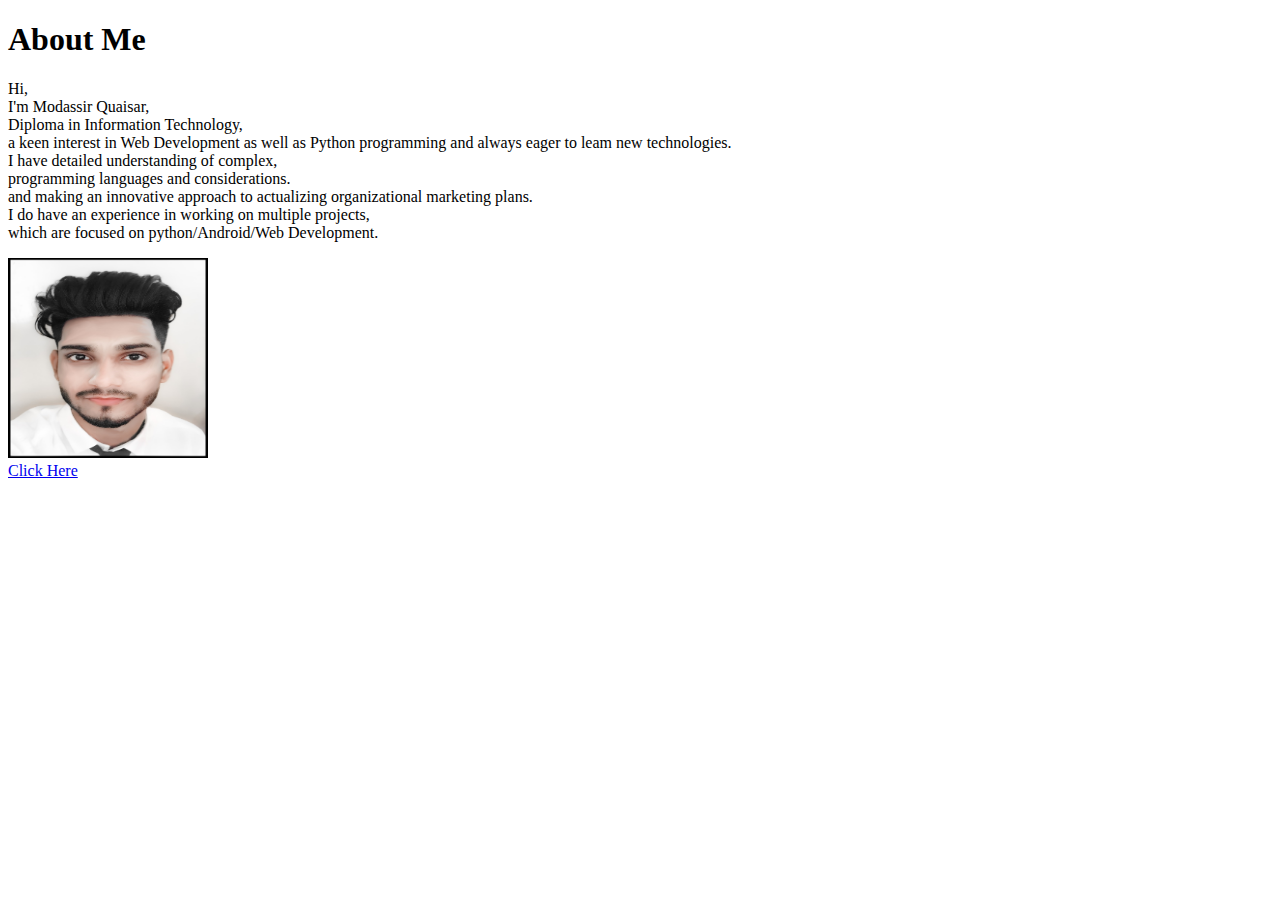
<file: index.html>
<!DOCTYPE html>
<html lang="en">
<head>
  <meta charset="UTF-8">
  <meta name="viewport" content="width=device-width, initial-scale=1.0">
  <title>About Me</title>
</head>
<body>
  <h1>About Me</h1>
  <p>Hi, <br>I'm Modassir Quaisar, <br> Diploma in Information Technology, <br> a keen interest in Web Development as well as Python programming and always eager to leam new technologies. <br>I have detailed understanding of complex, <br> programming languages and considerations. <br>and making an innovative approach to actualizing organizational marketing plans. <br>I do have an experience in working on multiple projects, <br>which are focused on python/Android/Web Development.</p>
  <img src="/my pic.jpg" alt="My pic" width="200px" height="200px"><br>
  <a href="my pic.jpg">Click Here</a>
</body>
</html>
</file>
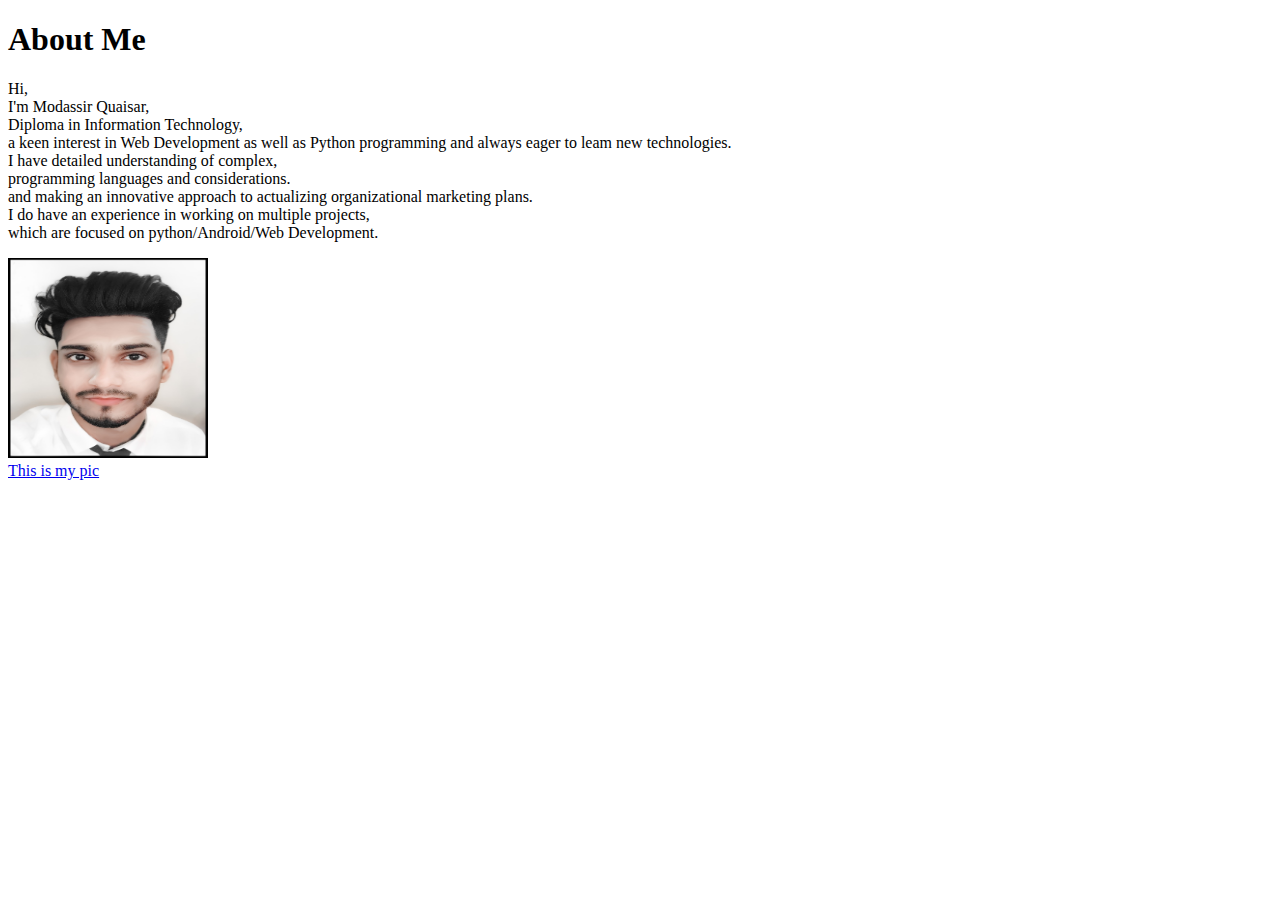
<file: task-1/index.html>
<!DOCTYPE html>
<html lang="en">
<head>
  <meta charset="UTF-8">
  <meta name="viewport" content="width=device-width, initial-scale=1.0">
  <title>About Me</title>
</head>
<body>
  <h1>About Me</h1>
  <p>Hi, <br>I'm Modassir Quaisar, <br> 
    Diploma in Information Technology,<br> 
    a keen interest in Web Development as well as Python programming and always eager to leam new technologies. <br>
    I have detailed understanding of complex, <br> 
    programming languages and considerations. <br>
    and making an innovative approach to actualizing organizational marketing plans. <br>
    I do have an experience in working on multiple projects, <br>
    which are focused on python/Android/Web Development.</p>
    <img src="/task-1/my pic.jpg" alt="my pic" width="200" height="200">
    <a href="/task-1/my pic.jpg"><br>This is my pic</a>
    </body>
    </html>
</file>
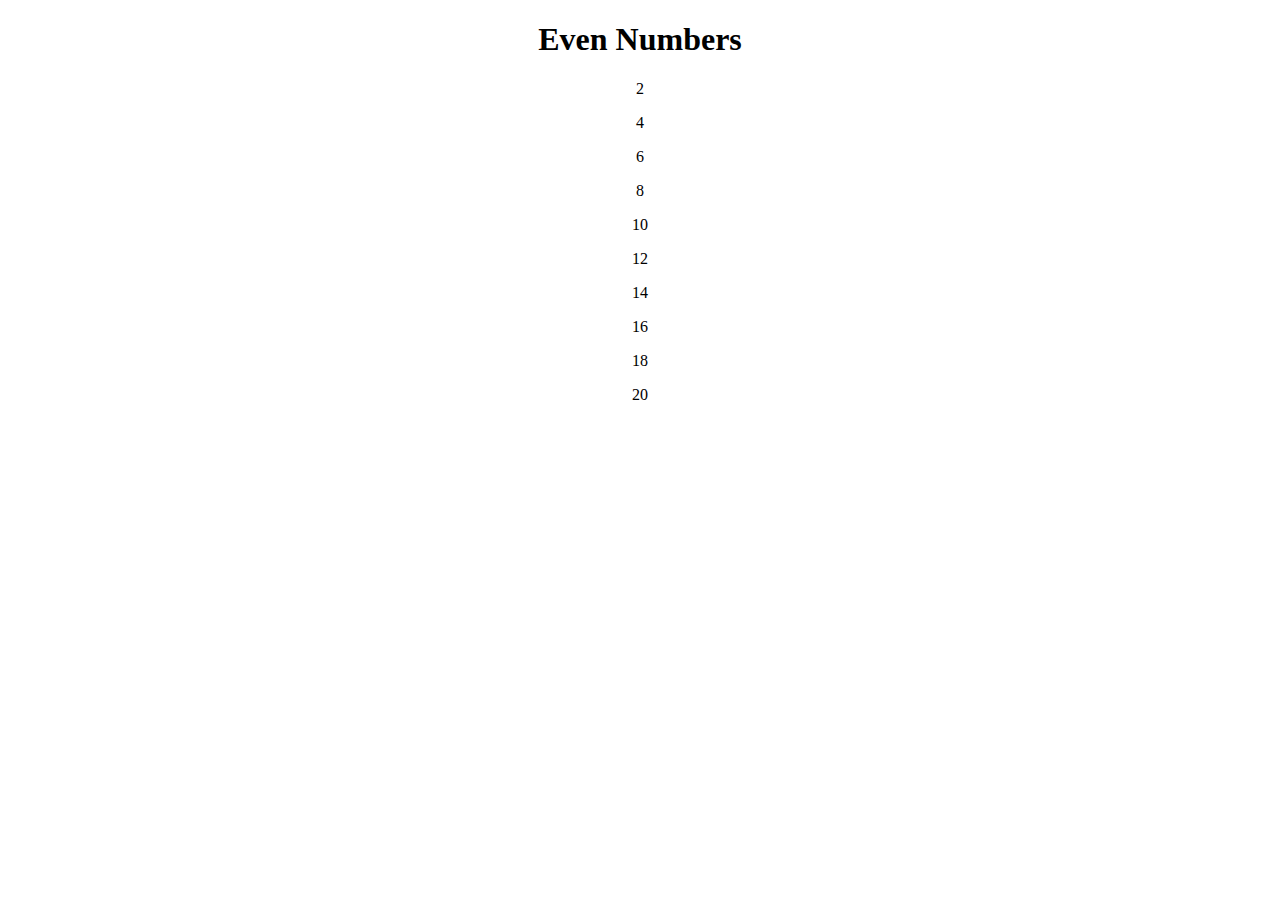
<file: javascript/assignment-1.html>
<!DOCTYPE html>
<html lang="en">
<head>
  <meta charset="UTF-8">
  <meta name="viewport" content="width=device-width, initial-scale=1.0">
  <title>Even Numbers Example</title>
</head>
<body>
  <center>
  <h1>Even Numbers</h1>
  <div id="evenNumbersList"></div>

  <script>
    const numbers = [1, 2, 3, 4, 5, 6, 7, 8, 9, 10,11,12,13,14,15,16,17,18,19,20];
    const evenNumbersList = document.getElementById('evenNumbersList');

    for (let i = 0; i < numbers.length; i++) {
      if (numbers[i] % 2 === 0) {
        const evenNumberElement = document.createElement('p');
        evenNumberElement.textContent = numbers[i];
        evenNumbersList.appendChild(evenNumberElement);
      }
    }
  </script>
  </center>
</body>
</html>
</file>
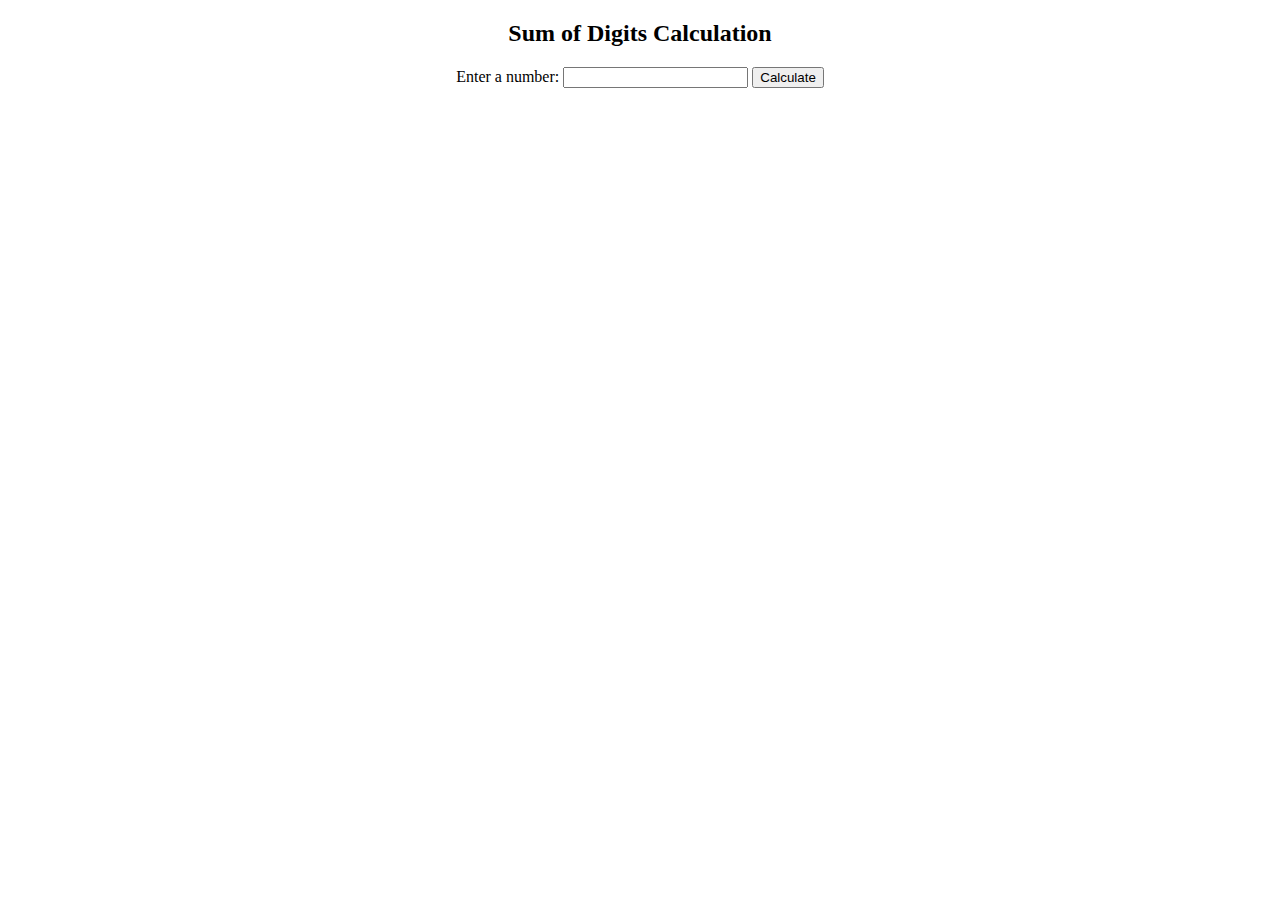
<file: javascript/assignment-2.html>
<!DOCTYPE html>
<html>
  <body>
    <center>
    <h2>Sum of Digits Calculation</h2>
    <label for="number">Enter a number: </label>
    <input type="number" id="number" />
    <button onclick="calculateSum()">Calculate</button>
    <p id="result"></p>

    <script>
      function calculateSum() {
        let number = parseInt(document.getElementById("number").value);
        let sum = 0;
        while (number > 0) {
          let digit = number % 10;
          sum += digit; 
          number = Math.floor(number / 10);
        }
        document.getElementById("result").innerHTML = "Sum of digits: " + sum;
      }
    </script>
    </center>
  </body>
</html>
</file>
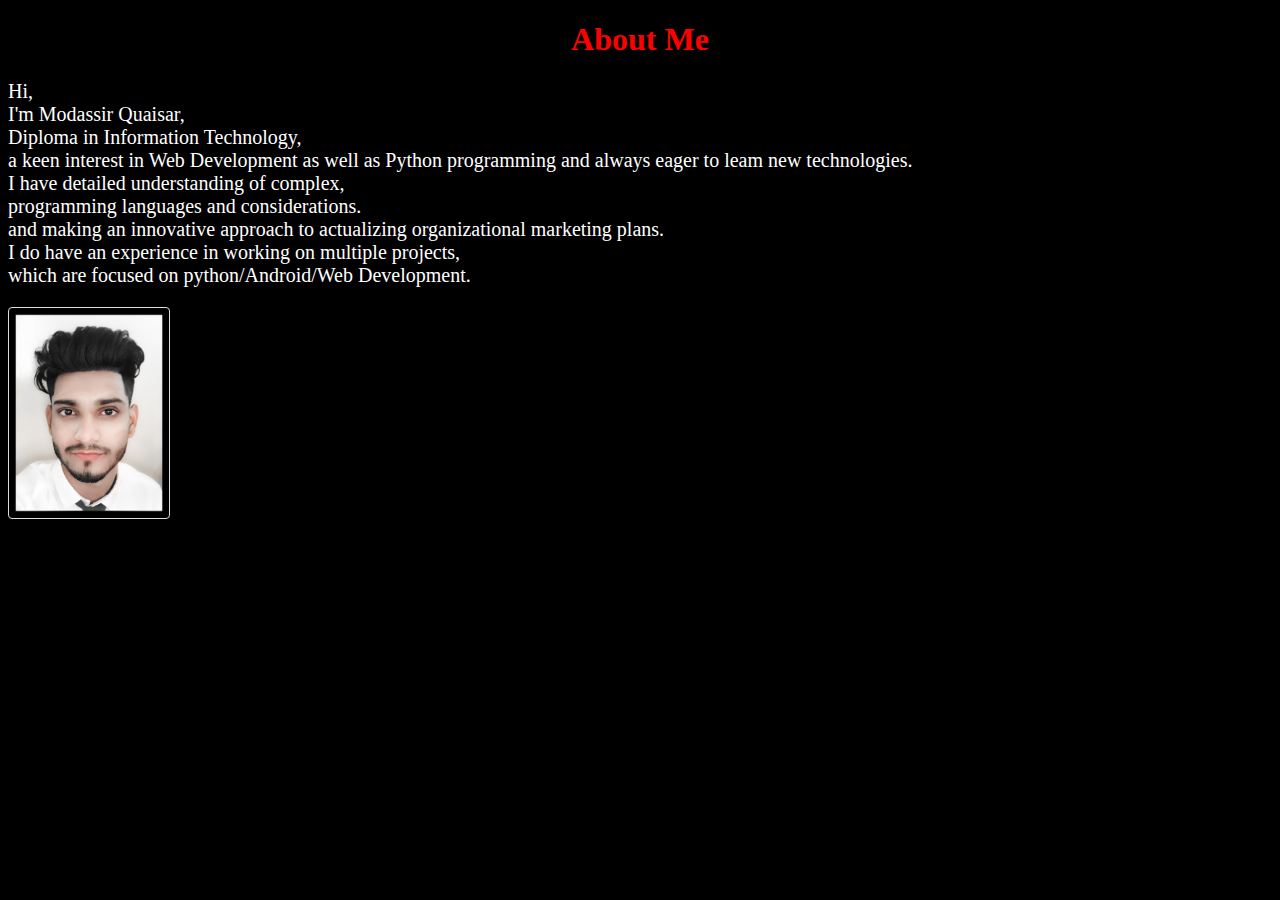
<file: task-2/task-2.html>
<!DOCTYPE html>
<html>
<head>
<style>
body {
  background-color: black;
}

h1 {
  color: red;
  text-align: center;
}

p {
  color: white;
  font-family: verdana;
  font-size: 20px;
}
img {
  border: 1px solid #ddd;
  border-radius: 4px;
  padding: 5px;
  width: 150px;
}
</style>
</head>
<body>
  <h1>About Me</h1>
  <p>Hi, <br>I'm Modassir Quaisar, <br> 
    Diploma in Information Technology,<br> 
    a keen interest in Web Development as well as Python programming and always eager to leam new technologies. <br>
    I have detailed understanding of complex, <br> 
    programming languages and considerations. <br>
    and making an innovative approach to actualizing organizational marketing plans. <br>
    I do have an experience in working on multiple projects, <br>
    which are focused on python/Android/Web Development.</p>
    <img src="/task-1/my pic.jpg" alt="my pic" width="200" height="200">
</body>
</html>
</file>
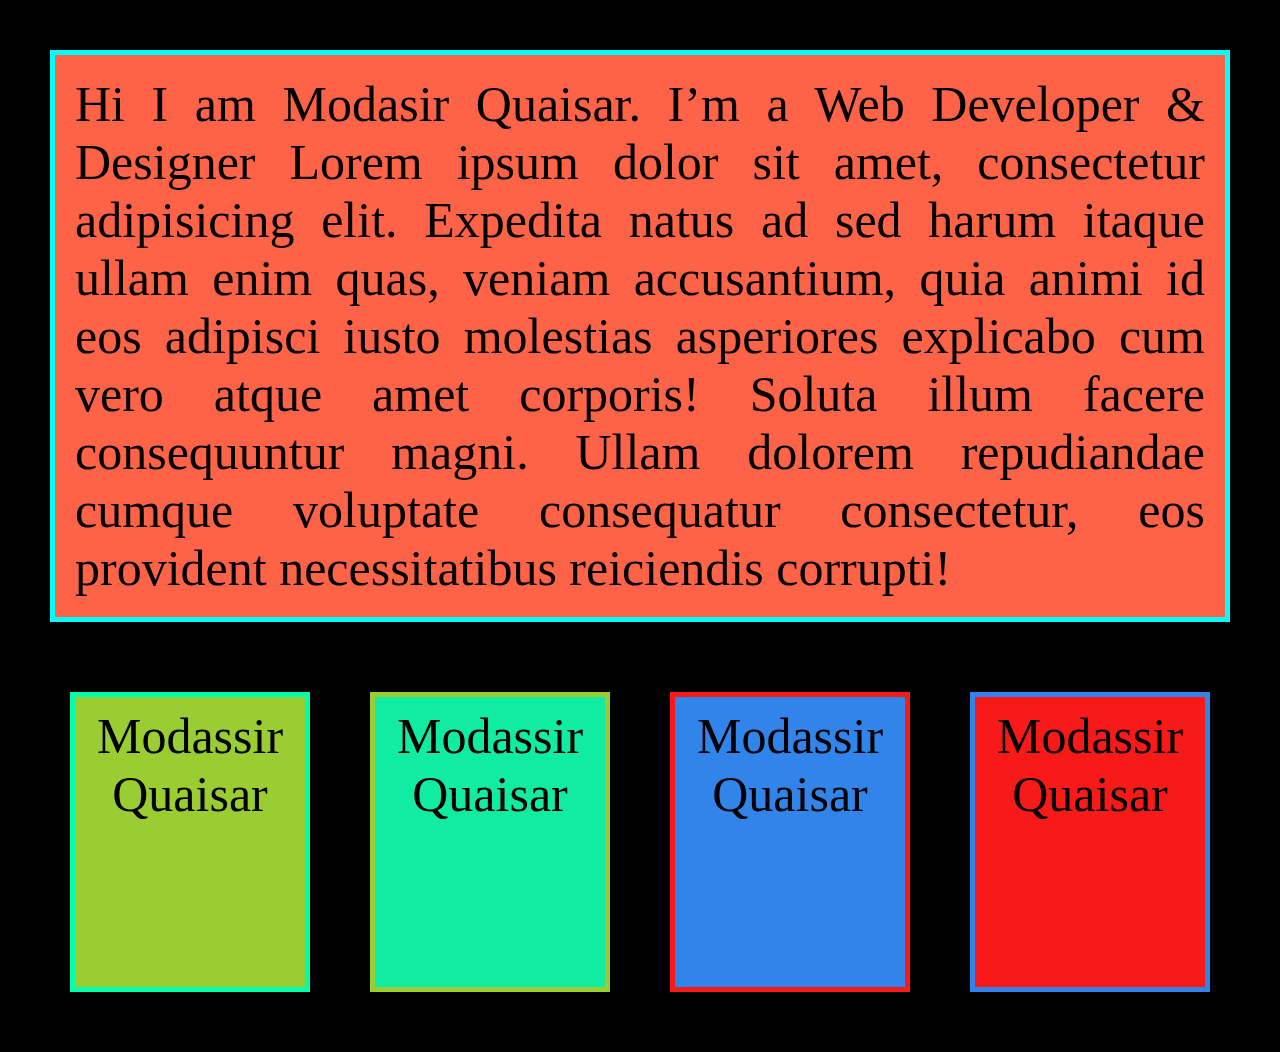
<file: task-5/task-5.html>
<!DOCTYPE html>
<html lang="en">
<head>
  <meta charset="UTF-8">
  <meta name="viewport" content="width=device-width, initial-scale=1.0">
  <title>Box model</title>
  <style>
    *{
      background-color: #000;
      margin: 0px;
      padding: 0px;
      width: fit-content;
      height: fit-content;
    }
    .container{
      margin: 40px;
      width: auto;
      display: flex;
      flex-direction: row;
      justify-content: space-around;
      flex-flow: wrap;
    }

    .box1{
      padding: 10px;
      text-align: center;
      border: 5px solid rgb(0, 255, 170);
      width: 20%;
      height: 300px;
      background: yellowgreen;
      margin: 20px;
      box-sizing: border-box;
      font-size: 50px;
    }
    .box2{
      padding: 10px;
      text-align: center;
      border: 5px solid yellowgreen;
      width: 20%;
      height: 300px;
      background: rgb(16, 237, 163);
      margin: 20px;
      box-sizing: border-box;
      font-size: 50px;
    }
    .box3{
      padding: 10px;
      text-align: center;
      border: 5px solid rgb(248, 25, 25);
      width: 20%;
      height: 300px;
      background: rgb(49, 132, 234);
      margin: 20px;
      box-sizing: border-box;
      font-size: 50px;
    }
    .box4{
      padding: 10px;
      text-align: center;
      border: 5px solid rgb(49, 132, 234);
      width: 20%;
      height: 300px;
      background: rgb(248, 25, 25);
      margin: 20px;
      box-sizing: border-box;
      font-size: 50px;
    }
    .main{
      border: 5px solid aqua;
      text-align: justify;
      padding: 20px;
      width: auto;
      height: auto;
      background: tomato;
      margin: 50px;
      box-sizing: border-box;
      font-size: 50px;
    }
  </style>
</head>
<body>
  <div class="main">Hi I am Modasir Quaisar. I’m a Web Developer & Designer
    Lorem ipsum dolor sit amet, consectetur adipisicing elit. Expedita natus ad sed harum itaque ullam enim quas, veniam accusantium, quia animi id eos adipisci iusto molestias asperiores explicabo cum vero atque amet corporis! Soluta illum facere consequuntur magni. Ullam dolorem repudiandae cumque voluptate consequatur consectetur, eos provident necessitatibus reiciendis corrupti!</div>
  <div class="container">
    <div class="box1">Modassir Quaisar</div>
    <div class="box2">Modassir Quaisar</div>
    <div class="box3">Modassir Quaisar</div>
    <div class="box4">Modassir Quaisar</div>
  </div>
</body>
</html>
</file>
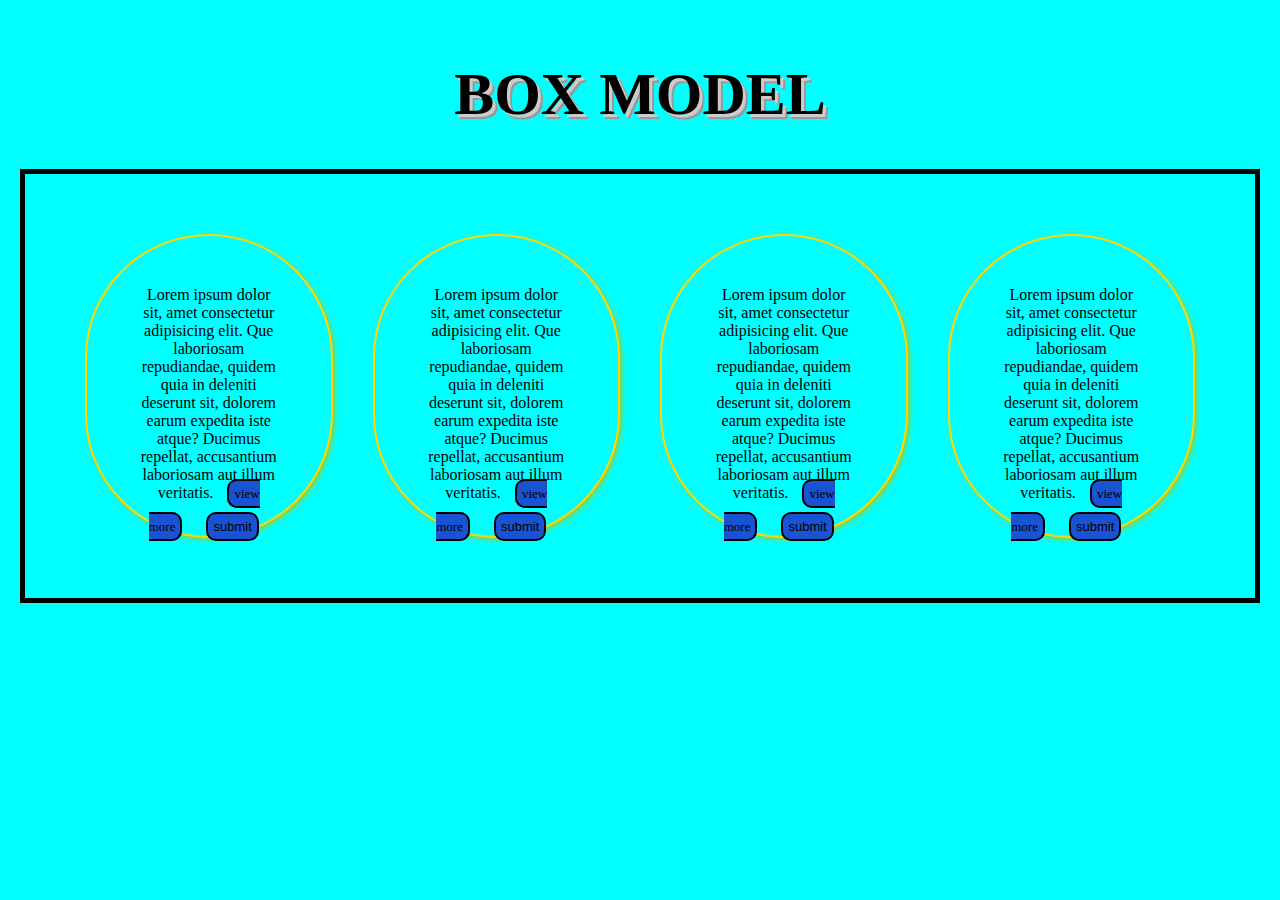
<file: task-6/task-6.html>
<!DOCTYPE html>
<html lang="en">

<head>
  <meta charset="UTF-8">
  <meta name="viewport" content="width=, initial-scale=1.0">
  <title>Box Model</title>
  <style>
    body {
      margin: 10px;
      padding: 10px;
      justify-content: center;
      align-items: center;
      background-color: #00ffff;
    }

    .text-3d {
      text-align: center;
      font-size: 60px;
      color: #000000;
      text-shadow: 3px 3px 0 #ccc, 5px 5px 0 #999;
    }

    .container {
      display: flex;
      position: relative;
      border: 5px solid black;
      padding: 40px;
      justify-content: center;
      justify-items: center;
      text-align: center;
    }

    .layer1,
    .layer2,
    .layer3,
    .layer4 {
      margin: 20px;
      width: 200px;
      height: 200px;
      border: 2px solid gold;
      border-radius: 300px;
      text-align: center;
      padding: 50px 50px 50px 50px;
      box-shadow: 2px 2px 4px yellowgreen;

    }

    .layer1 a,
    button,
    .layer2 a,
    button,
    .layer3 a,
    button,
    .layer4 a,
    button {
      font-size: 13px;
      background-color: rgb(24, 83, 211);
      border: 2px solid rgb(0, 0, 0);
      padding: 5px 5px;
      margin: 10px 10px;
      color: black;
      text-decoration: none;
      border-radius: 10px;
    }

    .layer1 a:hover,
    .layer2 a:hover,
    .layer3 a:hover,
    .layer4 a:hover {
      background: red;
      color: white;
      width: 50px;
    }

    .layer1 button:hover,
    .layer2 button:hover,
    .layer3 button:hover,
    .layer4 button:hover {
      cursor: pointer;
      background: red;
      color: white;
      width: 50px;
    }
  </style>
</head>

<body>
  <h1 class="text-3d">BOX MODEL</h1>
  <div class="container">
    <div class="layer1">Lorem ipsum dolor sit, amet consectetur adipisicing elit. Que laboriosam repudiandae, quidem
      quia in deleniti deserunt sit, dolorem earum expedita iste atque? Ducimus repellat, accusantium laboriosam aut
      illum veritatis.
      <a href="#">view more</a>
      <button>submit</button>
    </div>
    <div class="layer2">Lorem ipsum dolor sit, amet consectetur adipisicing elit. Que laboriosam repudiandae, quidem
      quia in deleniti deserunt sit, dolorem earum expedita iste atque? Ducimus repellat, accusantium laboriosam aut
      illum veritatis.
      <a href="#">view more</a>
      <button>submit</button>
    </div>
    <div class="layer3">Lorem ipsum dolor sit, amet consectetur adipisicing elit. Que laboriosam repudiandae, quidem
      quia in deleniti deserunt sit, dolorem earum expedita iste atque? Ducimus repellat, accusantium laboriosam aut
      illum veritatis.
      <a href="#">view more</a>
      <button>submit</button>
    </div>
    <div class="layer4">Lorem ipsum dolor sit, amet consectetur adipisicing elit. Que laboriosam repudiandae, quidem
      quia in deleniti deserunt sit, dolorem earum expedita iste atque? Ducimus repellat, accusantium laboriosam aut
      illum veritatis.
      <a href="#">view more</a>
      <button>submit</button>
    </div>
  </div>
  </div>
</body>

</html>
</file>
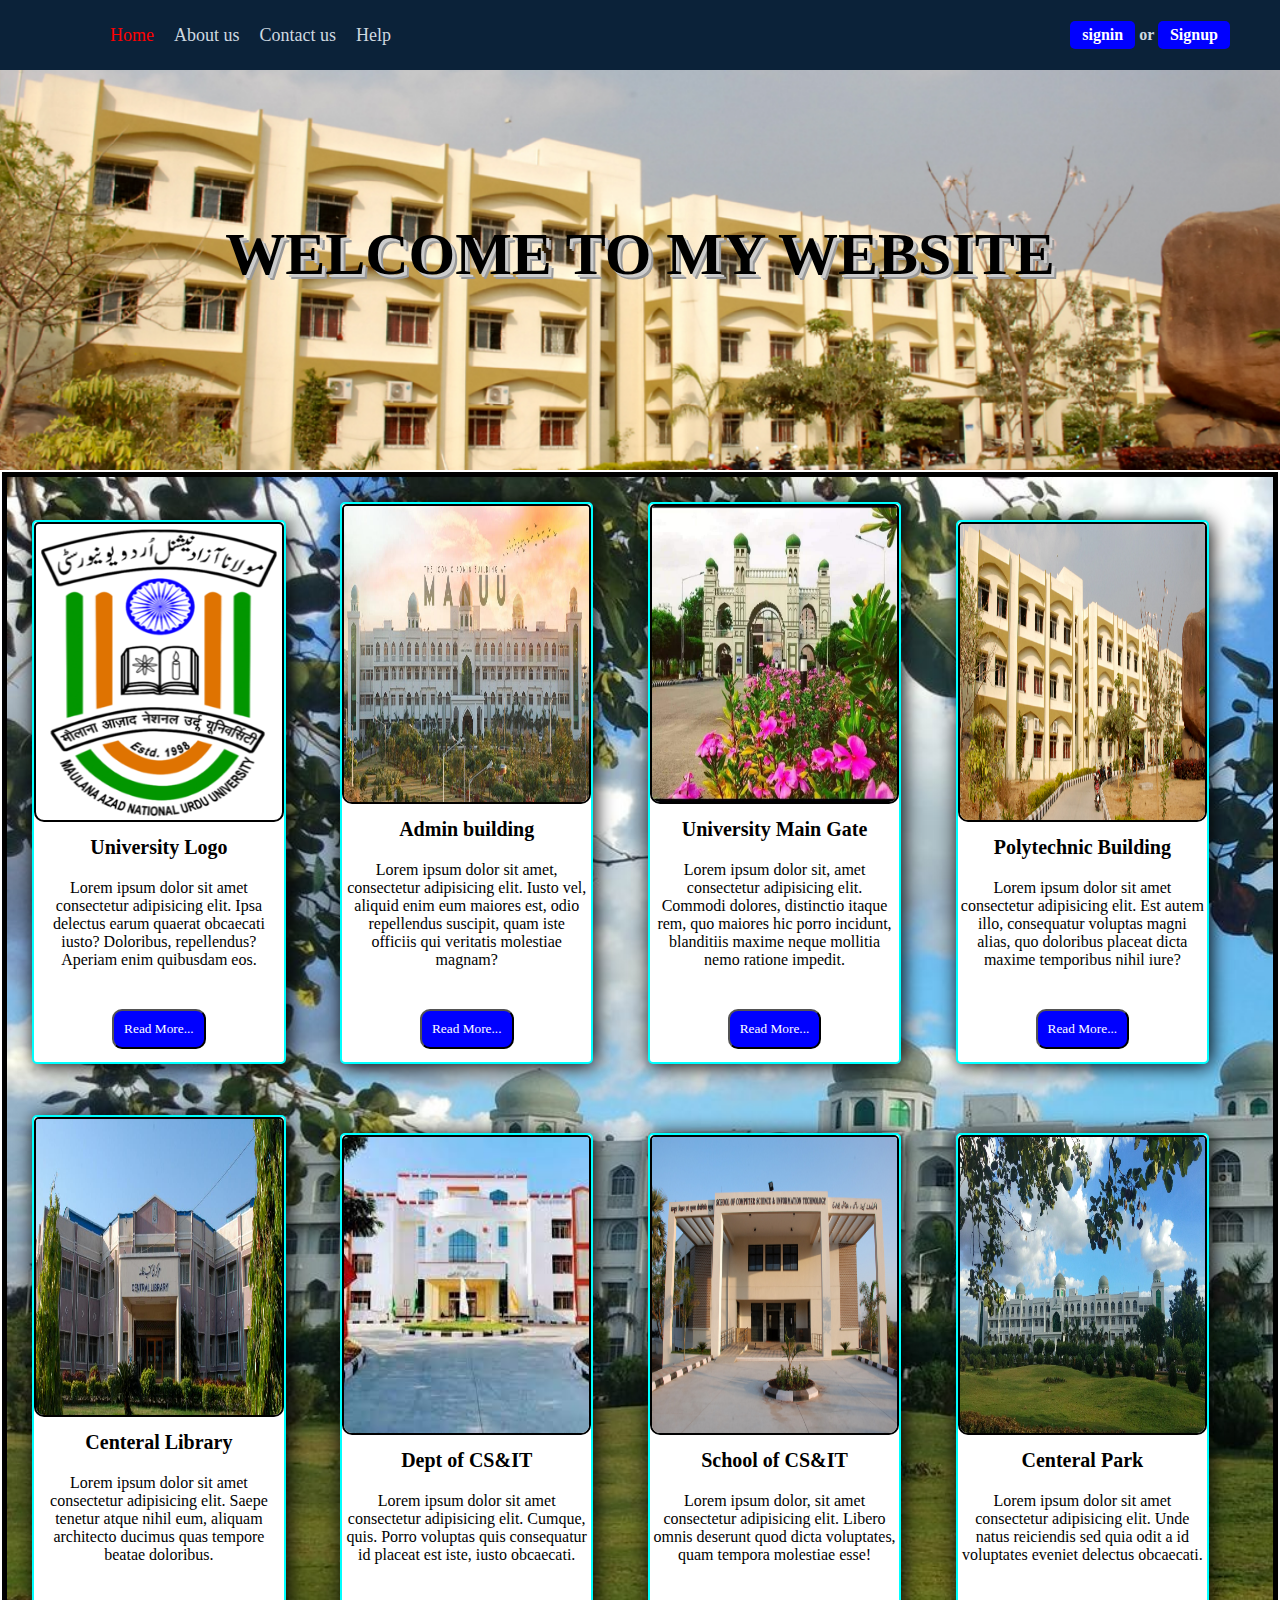
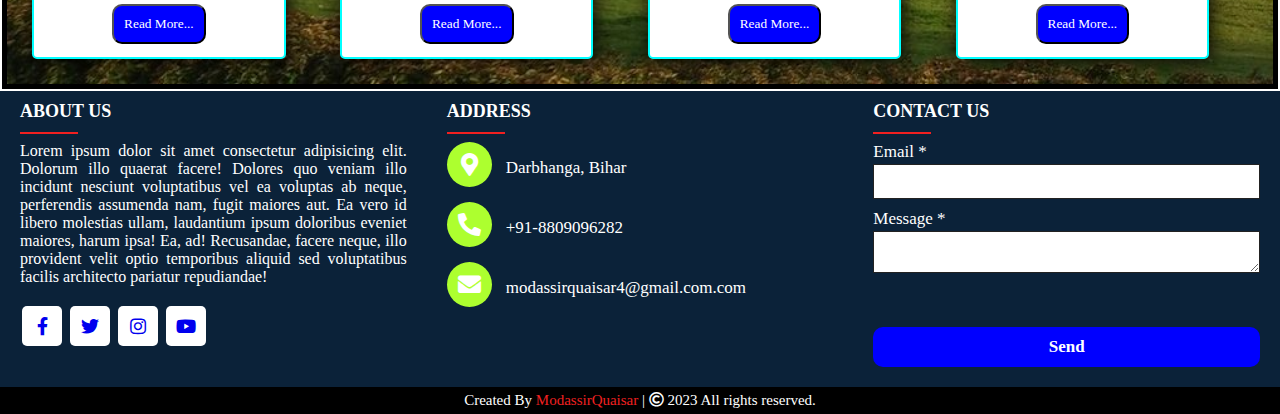
<file: task-7/task-7.html>
<!DOCTYPE html>
<html lang="en">

<head>
  <meta charset="UTF-8">
  <meta http-equiv="X-UA-Compatible" content="IE=edge">
  <link rel="stylesheet" href="https://cdnjs.cloudflare.com/ajax/libs/font-awesome/5.15.3/css/all.min.css" />
  <meta name="viewport" content="width=device-width, initial-scale=1.0">
  <title>simple web page</title>
  <style>
    * {
      padding: 0;
      margin: 0;
      box-sizing: border-box;
      text-decoration: none;
      list-style: none;
      font-family: "ubuntu";
    }

    img {
      width: 100%;
    }

    header {
      height: 70px;
      display: flex;
      align-items: center;
      justify-content: space-between;
      padding: 0 50px;
      background: #0b2239;
    }

    header .header-left {
      display: flex;
      align-items: center;
    }

    header .header-left .logo {
      width: 140px;
    }

    header .header-left nav {
      margin-left: 50px;
    }

    header .header-left nav ul {
      display: flex;
    }

    nav ul li a {
      display: block;
      color: #cfd9e0;
      font-size: 18px;
      padding: 5px 10px;
      transition: 0.2s;
    }

    nav ul li a:hover,
    nav ul li a.active {
      color: red;
    }

    nav .login-signup {
      display: none;
    }

    header .header-right {
      display: flex;
      align-items: center;
    }

    header .login-signup {
      color: #cfd9e0;
      font-weight: bold;
    }

    header .login-signup a {
      display: inline-block;
      color: white;
      background:blue;
      padding: 5px 12px;
      border-radius: 5px;
    }

    header .login-signup a:hover {
      display: inline-block;
      color: white;
      background: red;
      padding: 5px 12px;
      border-radius: 5px;
    }

    header .header-right .hamburger {
      margin-left: 20px;
      cursor: pointer;
      display: none;
    }

    header .header-right .hamburger div {
      width: 30px;
      height: 2px;
      margin: 6px 0;
      background: #fff;
    }

    @media only screen and (max-width: 1000px) {
      header {
        padding: 0 20px;
      }

      header .header-right .hamburger {
        display: block;
      }

      header .header-left nav {
        margin: 0;
        position: absolute;
        top: -100%;
        left: 0;
        width: 100%;
        height: fit-content;
        background-color: #0b2239;
        padding: 30px;
        transition: 0.3s;
        text-align: center;
        z-index: -1;
      }

      header .header-left nav.active {
        top: 70px;
      }

      header .header-left nav ul {
        display: block;
      }
    }

    @media only screen and (max-width: 500px) {
      nav .login-signup {
        display: block;
        margin-top: 20px;
      }

      header .header-right .login-signup {
        display: none;
      }
    }

    .banner {
      height: 400px;
      width: 100%;
      background-image: url(/task-7/polytechnic.png);
      background-repeat: no-repeat;
      background-size: cover;
    }

    .banner-text h1 {
      padding: 150px;
      display: flex;
      justify-content: center;
      justify-items: center;
      text-align: center;
      font-size: 60px;
      color: #000000;
      text-shadow: 3px 3px 0 #ccc, 5px 5px 0 #999;
    }

    .main {
      background-image: url(/task-7/iconic.jpg);
      background-repeat: no-repeat;
      background-size: cover;
      margin: 2px;
      padding: 0;
      border: 5px solid #000;
    }

    .card {
      background-color: #fff;
      border: 2px solid aqua;
      width: 20%;
      display: inline-block;
      box-shadow: 2px 2px 20px black;
      border-radius: 5px;
      margin: 2%;
    }

    .image img {
      border: 2px solid black;
      border-radius: 10px;
      height: 300px;
      width: 100%;
      border-top-right-radius: 5px;
      border-top-left-radius: 5px;
    }

    .title {

      text-align: center;
      padding: 10px;

    }

    h1 {
      font-size: 20px;
    }

    .des {
      padding: 3px;
      text-align: center;
      padding-top: 10px;
      border-bottom-right-radius: 5px;
      border-bottom-left-radius: 5px;
    }

    button {
      margin-top: 40px;
      margin-bottom: 10px;
      background-color: blue;
      color: #fff;
      border-radius: 10px;
      padding: 10px;
    }

    button:hover {
      background-color: red;
      color: white;
      transition: 0.5s;
      cursor: pointer;
    }

    footer {
      color: #fff;
      bottom: 0px;
      width: 100%;
      background: #0b2239;
    }

    .main-content {
      display: flex;
    }

    .main-content .box {
      flex-basis: 50%;
      padding: 10px 20px;
    }

    .box h2 {
      font-size: 1.125rem;
      font-weight: 600;
      text-transform: uppercase;
    }

    .box .content {
      margin: 20px 0 0 0;
      position: relative;
    }

    .box .content:before {
      position: absolute;
      content: '';
      top: -10px;
      height: 2px;
      width: 100%;
    }

    .box .content:after {
      position: absolute;
      content: '';
      height: 2px;
      width: 15%;
      background: #f12020;
      top: -10px;
    }

    .left .content p {
      text-align: justify;
    }

    .left .content .social {
      margin: 20px 0 0 0;
    }

    .left .content .social a {
      padding: 0 2px;
    }

    .left .content .social a span {
      height: 40px;
      width: 40px;
      background-color: white;
      line-height: 40px;
      text-align: center;
      font-size: 18px;
      border-radius: 5px;
      transition: 0.3s;
    }

    .left .content .social a span:hover {
      background: #f12020;
    }

    .center .content .fas {
      font-size: 1.4375rem;
      background-color: greenyellow;
      height: 45px;
      width: 45px;
      line-height: 45px;
      text-align: center;
      border-radius: 50%;
      transition: 0.3s;
      cursor: pointer;
    }

    .center .content .fas:hover {
      background: blue;
    }

    .center .content .text {
      font-size: 1.0625rem;
      font-weight: 500;
      padding-left: 10px;
    }

    .center .content .phone {
      margin: 15px 0;
    }

    .right form .text {
      font-size: 1.0625rem;
      margin-bottom: 2px;
      color: white;
    }

    .right form .msg {
      margin-top: 10px;
    }

    .right form input,
    .right form textarea {
      width: 100%;
      font-size: 1.0625rem;
      background: white;
      padding-left: 10px;
      border: 1px solid #222222;
    }

    .right form input:focus,
    .right form textarea:focus {
      outline-color: #3498db;
    }

    .right form input {
      height: 35px;
    }

    .right form .btn {
      margin-top: 10px;
    }

    .right form .btn button {
      height: 40px;
      width: 100%;
      border: none;
      outline: none;
      background: blue;
      font-size: 1.0625rem;
      font-weight: 600;
      cursor: pointer;
      transition: .3s;
    }

    .right form .btn button:hover {
      background: red;
    }

    .bottom center {
      padding: 5px;
      font-size: 0.9375rem;
      background: black;
    }

    .bottom center span {
      color: white;
    }

    .bottom center a {
      color: #f12020;
      text-decoration: none;
    }

    .bottom center a:hover {
      text-decoration: underline;
    }

    @media screen and (max-width: 500px) {
      footer {
        position: relative;
        bottom: 0px;
      }

      .main-content {
        flex-wrap: wrap;
        flex-direction: column;
      }

      .main-content .box {
        margin: 5px 0;
      }
    }
  </style>
</head>

<body>
  <header>
    <div class="header-left">
      <nav>
        <ul>
          <li>
            <a href="" class="active">Home</a>
          </li>
          <li>
            <a href="">About us</a>
          </li>
          <li>
            <a href="">Contact us</a>
          </li>
          <li>
            <a href="">Help</a>
          </li>

        </ul>
        <div class="login-signup">
          <a href="">Signin</a> or <a href="">Signup</a>
        </div>
      </nav>
    </div>
    <div class="header-right">
      <div class="login-signup">
        <a href="">signin</a> or <a href="">Signup</a>
      </div>
      <div class="hamburger">
        <div></div>
        <div></div>
        <div></div>
      </div>
    </div>
  </header>
  <div class="container">
    <div class="banner">
      <div class="banner-text">
        <h1>WELCOME TO MY WEBSITE</h1>
      </div>
    </div>
  </div>
  <div class="main">
    <!--cards -->


    <div class="card">

      <div class="image">
        <img src="/task-7/logo.png">
      </div>
      <div class="title">
        <h1>
          University Logo</h1>
      </div>
      <div class="des">
        <p>Lorem ipsum dolor sit amet consectetur adipisicing elit. Ipsa delectus earum quaerat obcaecati iusto?
          Doloribus, repellendus? Aperiam enim quibusdam eos.</p>
        <button>Read More...</button>
      </div>
    </div>
    <!--cards -->


    <div class="card">

      <div class="image">
        <img src="/task-7/admin.jpg">
      </div>
      <div class="title">
        <h1>
          Admin building</h1>
      </div>
      <div class="des">
        <p>Lorem ipsum dolor sit amet, consectetur adipisicing elit. Iusto vel, aliquid enim eum maiores est, odio
          repellendus suscipit, quam iste officiis qui veritatis molestiae magnam?</p>
        <button>Read More...</button>
      </div>
    </div>
    <!--cards -->


    <div class="card">

      <div class="image">
        <img src="/task-7/baba e ilm.jpg">
      </div>
      <div class="title">
        <h1>
          University Main Gate</h1>
      </div>
      <div class="des">
        <p>Lorem ipsum dolor sit, amet consectetur adipisicing elit. Commodi dolores, distinctio itaque rem, quo maiores
          hic porro incidunt, blanditiis maxime neque mollitia nemo ratione impedit.</p>
        <button>Read More...</button>
      </div>
    </div>
    <!--cards -->


    <div class="card">

      <div class="image">
        <img src="/task-7/polytechnic.png">
      </div>
      <div class="title">
        <h1>
          Polytechnic Building</h1>
      </div>
      <div class="des">
        <p>Lorem ipsum dolor sit amet consectetur adipisicing elit. Est autem illo, consequatur voluptas magni alias,
          quo doloribus placeat dicta maxime temporibus nihil iure?</p>
        <button>Read More...</button>
      </div>
    </div>
    <!--cards -->

    <div class="card">

      <div class="image">
        <img src="/task-7/library.jpg">
      </div>
      <div class="title">
        <h1>
          Centeral Library</h1>
      </div>
      <div class="des">
        <p>Lorem ipsum dolor sit amet consectetur adipisicing elit. Saepe tenetur atque nihil eum, aliquam architecto
          ducimus quas tempore beatae doloribus.</p>
        <button>Read More...</button>
      </div>
    </div>
    <!--cards -->

    <div class="card">

      <div class="image">
        <img src="/task-7/csit.jpeg">
      </div>
      <div class="title">
        <h1>
          Dept of CS&IT</h1>
      </div>
      <div class="des">
        <p>Lorem ipsum dolor sit amet consectetur adipisicing elit. Cumque, quis. Porro voluptas quis consequatur id
          placeat est iste, iusto obcaecati.</p>
        <button>Read More...</button>

      </div>
    </div>
    <!--cards -->


    <div class="card">

      <div class="image">
        <img src="/task-7/cit.jpg">
      </div>
      <div class="title">
        <h1>
          School of CS&IT</h1>
      </div>
      <div class="des">
        <p>Lorem ipsum dolor, sit amet consectetur adipisicing elit. Libero omnis deserunt quod dicta voluptates, quam
          tempora molestiae esse!</p>
        <button>Read More...</button>
      </div>
    </div>
    <!--cards -->


    <div class="card">

      <div class="image">
        <img src="/task-7/iconic.jpg">
      </div>
      <div class="title">
        <h1>
          Centeral Park</h1>
      </div>
      <div class="des">
        <p>Lorem ipsum dolor sit amet consectetur adipisicing elit. Unde natus reiciendis sed quia odit a id voluptates
          eveniet delectus obcaecati.</p>
        <button>Read More...</button>
      </div>
    </div>
  </div>
  <footer>
    <div class="main-content">
      <div class="left box">
        <h2>About us</h2>
        <div class="content">
          <p>Lorem ipsum dolor sit amet consectetur adipisicing elit. Dolorum illo quaerat facere! Dolores quo veniam
            illo incidunt nesciunt voluptatibus vel ea voluptas ab neque, perferendis assumenda nam, fugit maiores aut.
            Ea vero id libero molestias ullam, laudantium ipsum doloribus eveniet maiores, harum ipsa! Ea, ad!
            Recusandae, facere neque, illo provident velit optio temporibus aliquid sed voluptatibus facilis architecto
            pariatur repudiandae!</p>
          <div class="social">
            <a href="#"><span class="fab fa-facebook-f"></span></a>
            <a href="#"><span class="fab fa-twitter"></span></a>
            <a href="#"><span class="fab fa-instagram"></span></a>
            <a href="#"><span class="fab fa-youtube"></span></a>
          </div>
        </div>
      </div>
      <div class="center box">
        <h2>Address</h2>
        <div class="content">
          <div class="place">
            <span class="fas fa-map-marker-alt"></span>
            <span class="text">Darbhanga, Bihar</span>
          </div>
          <div class="phone">
            <span class="fas fa-phone-alt"></span>
            <span class="text">+91-8809096282</span>
          </div>
          <div class="email">
            <span class="fas fa-envelope"></span>
            <span class="text">modassirquaisar4@gmail.com.com</span>
          </div>
        </div>
      </div>
      <div class="right box">
        <h2>Contact us</h2>
        <div class="content">
          <form action="#">
            <div class="email">
              <div class="text">Email *</div>
              <input type="email" required>
            </div>
            <div class="msg">
              <div class="text">Message *</div>
              <textarea rows="2" cols="25" required></textarea>
            </div>
            <div class="btn">
              <button type="submit">Send</button>
            </div>
          </form>
        </div>
      </div>
    </div>
    <div class="bottom">
      <center>
        <span class="credit">Created By <a href="#">ModassirQuaisar</a> | </span>
        <span class="far fa-copyright"></span><span> 2023 All rights reserved.</span>
      </center>
    </div>
  </footer>
</body>

</html>
</file>
